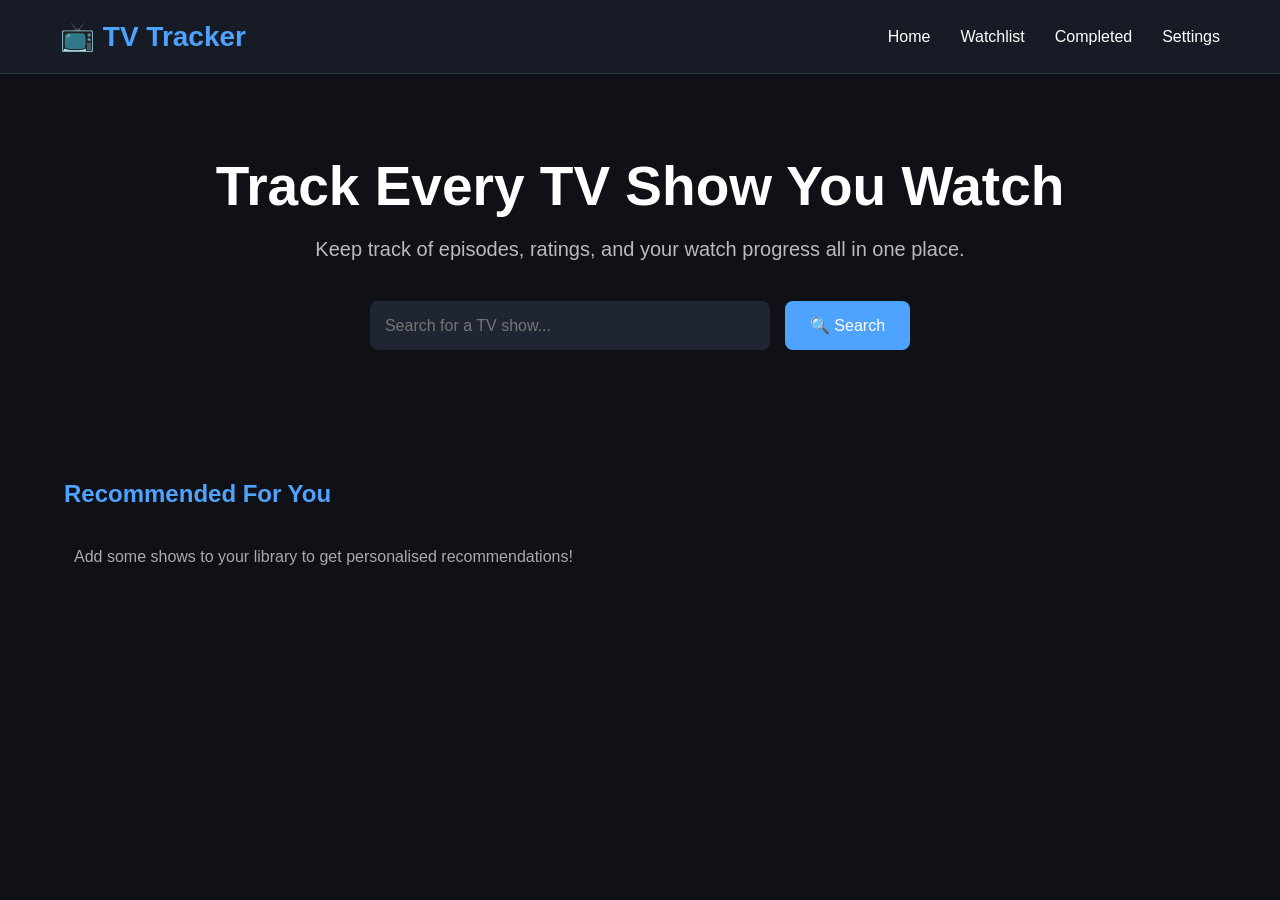
<file: index.html>
<!DOCTYPE html>
<html lang="en">

<head>

    <meta charset="UTF-8">

    <meta
        name="viewport"
        content="width=device-width, initial-scale=1.0"
    >

    <title>TV Tracker</title>

    <link
        rel="stylesheet"
        href="style.css"
    >

</head>


<body>


    <!-- NAVIGATION -->

    <nav>

        <div class="logo">

            📺

            <span id="logoName">
                TV Tracker
            </span>

        </div>


        <ul>

            <li>
                <a
                    class="active"
                    href="index.html"
                >
                    Home
                </a>
            </li>

            <li>
                <a href="watching.html">
                    Watchlist
                </a>
            </li>

            <li>
                <a href="completed.html">
                    Completed
                </a>
            </li>

            <li>
                <a href="settings.html">
                    Settings
                </a>
            </li>

        </ul>

    </nav>



    <!-- HERO -->

    <section class="hero">

        <h1>
            Track Every TV Show You Watch
        </h1>


        <p>
            Keep track of episodes, ratings,
            and your watch progress all in one place.
        </p>


        <div class="search-box">

            <input
                type="text"
                id="searchInput"
                placeholder="Search for a TV show..."
                autocomplete="off"
            >


            <button
                id="searchButton"
                type="button"
            >
                🔍 Search
            </button>


           

        </div>


        <!-- SEARCH RESULTS -->

        <div
            id="searchResults"
            class="search-results"
        ></div>

    </section>



    <!-- CONTINUE WATCHING -->

    <section
        class="section"
        id="continueSection"
    >

        <h2>
            Continue Watching
        </h2>


        <div
            class="show-scroll"
            id="continueWatching"
        ></div>

    </section>



    <!-- RECOMMENDATIONS -->

    <section
        class="section"
        id="recommendationSection"
    >

        <h2>
            Recommended For You
        </h2>


        <div
            class="show-scroll"
            id="recommendations"
        ></div>

    </section>



    <!-- JAVASCRIPT -->

    <script src="script.js"></script>


</body>

</html>
</file>
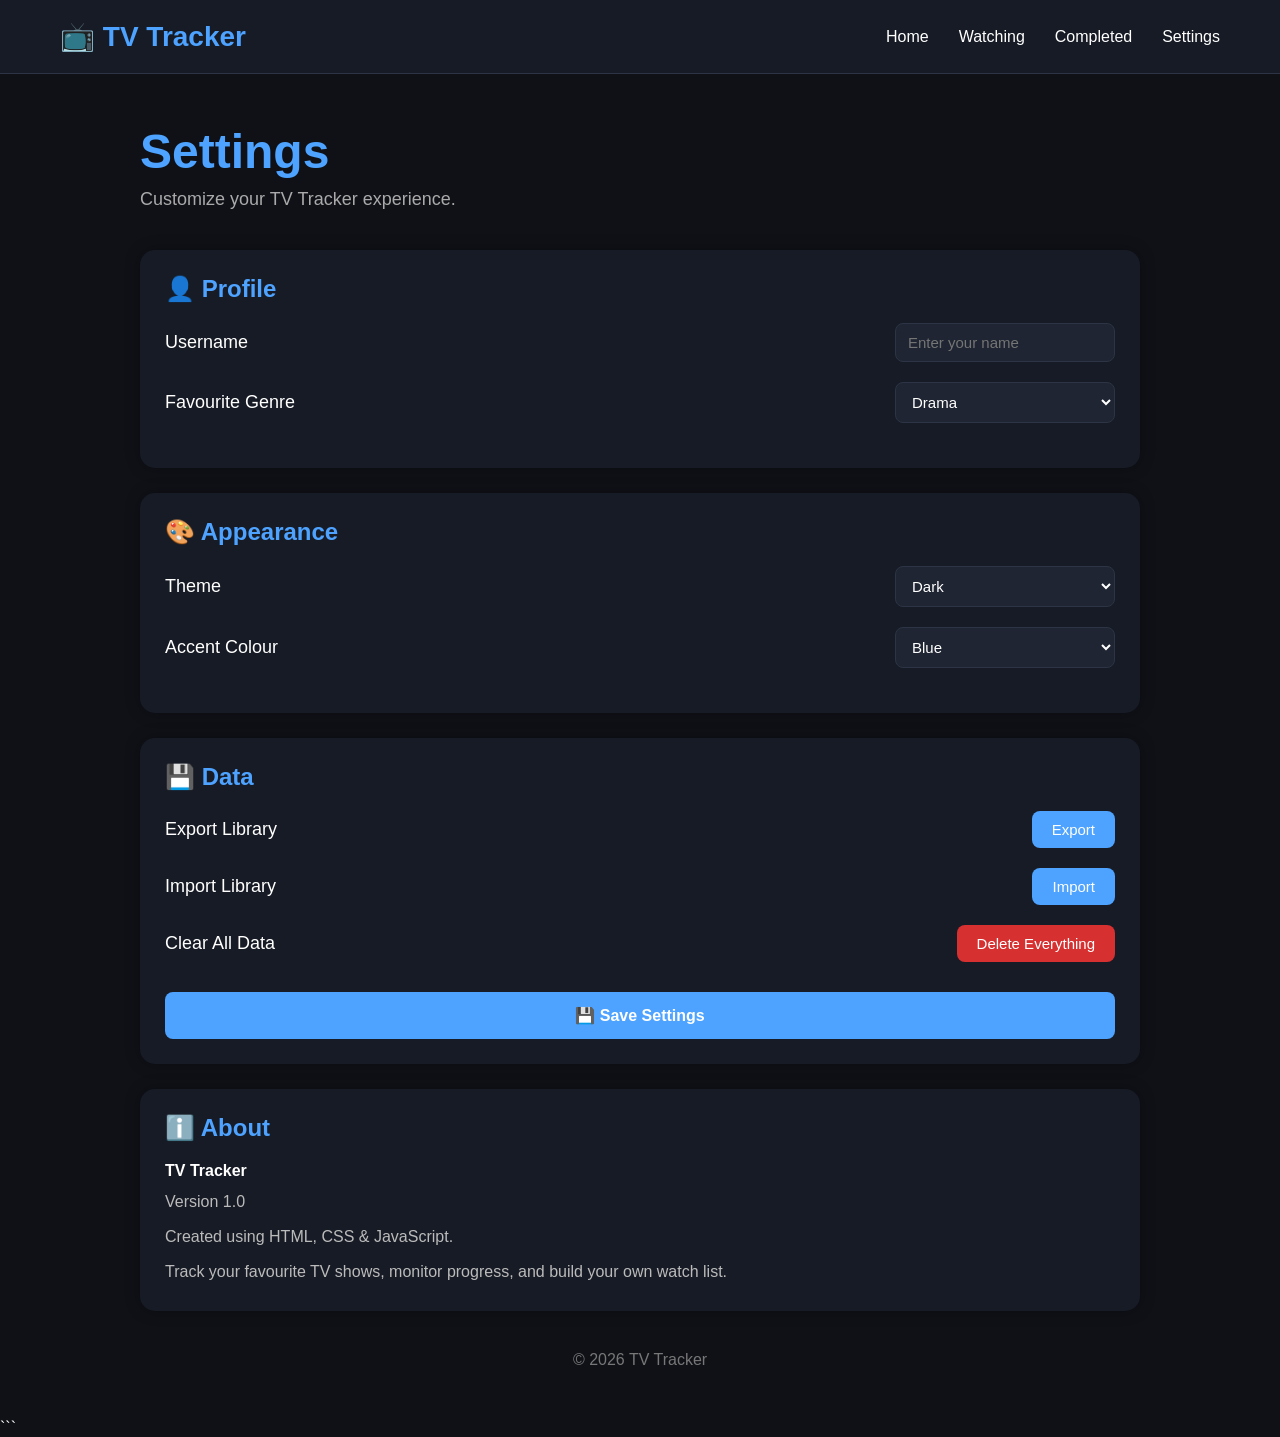
<file: settings.html>
<!DOCTYPE html>

<html lang="en">

<head>
    <meta charset="UTF-8">
    <meta name="viewport" content="width=device-width, initial-scale=1.0">

<title>Settings - TV Tracker</title>

<link rel="stylesheet" href="style.css">

<style>
    .settings-container {
        width: 90%;
        max-width: 1000px;
        margin: 50px auto;
    }

    .settings-title {
        font-size: 48px;
        color: var(--accent);
        margin-bottom: 10px;
    }

    .settings-subtitle {
        color: #aaa;
        margin-bottom: 40px;
        font-size: 18px;
    }

    .settings-card {
        background: #171b25;
        padding: 25px;
        border-radius: 15px;
        margin-bottom: 25px;
        box-shadow: 0 0 15px rgba(0, 0, 0, .3);
    }

    .settings-card h2 {
        margin-bottom: 20px;
        color: var(--accent);
    }

    .setting {
        display: flex;
        justify-content: space-between;
        align-items: center;
        margin: 20px 0;
        flex-wrap: wrap;
        gap: 15px;
    }

    .setting label {
        font-size: 18px;
    }

    .setting input,
    .setting select {
        background: #1f2532;
        color: white;
        border: 1px solid #2c3445;
        padding: 10px 12px;
        border-radius: 8px;
        min-width: 220px;
        font-size: 15px;
    }

    .setting input:focus,
    .setting select:focus {
        outline: 2px solid var(--accent);
    }

    .setting button,
    .save-settings {
        background: var(--accent);
        color: white;
        border: none;
        padding: 10px 20px;
        border-radius: 8px;
        cursor: pointer;
        transition: .3s;
        font-size: 15px;
    }

    .setting button:hover,
    .save-settings:hover {
        filter: brightness(.9);
    }

    .danger {
        background: #d63031 !important;
    }

    .danger:hover {
        background: #b71c1c !important;
    }

    .save-settings {
        width: 100%;
        margin-top: 10px;
        padding: 14px;
        font-size: 16px;
        font-weight: bold;
    }

    .about-text {
        color: #bbb;
        line-height: 1.7;
        margin-top: 8px;
    }

    .version {
        text-align: center;
        color: #777;
        margin-top: 40px;
        margin-bottom: 30px;
    }

    /* LIGHT MODE */

    body.light .settings-card {
        background: white;
        box-shadow: 0 0 15px rgba(0, 0, 0, .1);
    }

    body.light .settings-card h2 {
        color: var(--accent);
    }

    body.light .settings-subtitle {
        color: #666;
    }

    body.light .setting input,
    body.light .setting select {
        background: #f1f1f1;
        color: #111;
        border-color: #ccc;
    }

    body.light .about-text {
        color: #555;
    }

    /* MOBILE */

    @media (max-width: 700px) {

        .settings-container {
            width: 92%;
            margin: 30px auto;
        }

        .settings-title {
            font-size: 38px;
        }

        .setting {
            align-items: flex-start;
            flex-direction: column;
        }

        .setting input,
        .setting select,
        .setting button {
            width: 100%;
            min-width: 0;
        }
    }
</style>

</head>

<body>

<!-- NAVIGATION -->

<nav>

    <div class="logo">
        📺 <span id="logoName">TV Tracker</span>
    </div>

    <ul>
        <li>
            <a href="index.html">Home</a>
        </li>

        <li>
            <a href="watching.html">Watching</a>
        </li>

        <li>
            <a href="completed.html">Completed</a>
        </li>

        <li>
            <a class="active" href="settings.html">Settings</a>
        </li>
    </ul>

</nav>


<!-- SETTINGS -->

<main class="settings-container">

    <h1 class="settings-title">
        Settings
    </h1>

    <p class="settings-subtitle">
        Customize your TV Tracker experience.
    </p>


    <!-- PROFILE -->

    <section class="settings-card">

        <h2>👤 Profile</h2>

        <div class="setting">

            <label for="username">
                Username
            </label>

            <input
                type="text"
                id="username"
                placeholder="Enter your name"
                maxlength="30"
            >

        </div>


        <div class="setting">

            <label for="genre">
                Favourite Genre
            </label>

            <select id="genre">

                <option value="Drama">
                    Drama
                </option>

                <option value="Comedy">
                    Comedy
                </option>

                <option value="Action">
                    Action
                </option>

                <option value="Anime">
                    Anime
                </option>

                <option value="Sci-Fi">
                    Sci-Fi
                </option>

                <option value="Fantasy">
                    Fantasy
                </option>

                <option value="Animation">
                    Animation
                </option>

                <option value="Crime">
                    Crime
                </option>

                <option value="Superhero">
                    Superhero
                </option>

            </select>

        </div>

    </section>


    <!-- APPEARANCE -->

    <section class="settings-card">

        <h2>🎨 Appearance</h2>


        <div class="setting">

            <label for="theme">
                Theme
            </label>

            <select id="theme">

                <option value="dark">
                    Dark
                </option>

                <option value="light">
                    Light
                </option>

            </select>

        </div>


        <div class="setting">

            <label for="accent">
                Accent Colour
            </label>

            <select id="accent">

                <option value="#4da3ff">
                    Blue
                </option>

                <option value="#9b59b6">
                    Purple
                </option>

                <option value="#27ae60">
                    Green
                </option>

                <option value="#e74c3c">
                    Red
                </option>

            </select>

        </div>

    </section>


    <!-- DATA -->

    <section class="settings-card">

        <h2>💾 Data</h2>


        <div class="setting">

            <label>
                Export Library
            </label>

            <button
                type="button"
                onclick="exportLibrary()"
            >
                Export
            </button>

        </div>


        <div class="setting">

            <label>
                Import Library
            </label>

            <button
                type="button"
                onclick="importLibrary()"
            >
                Import
            </button>

        </div>


        <div class="setting">

            <label>
                Clear All Data
            </label>

            <button
                type="button"
                class="danger"
                onclick="clearAllData()"
            >
                Delete Everything
            </button>

        </div>


        <button
            type="button"
            class="save-settings"
            onclick="saveSettings()"
        >
            💾 Save Settings
        </button>

    </section>


    <!-- ABOUT -->

    <section class="settings-card">

        <h2>ℹ️ About</h2>

        <p>
            <strong>TV Tracker</strong>
        </p>

        <p class="about-text">
            Version 1.0
        </p>

        <p class="about-text">
            Created using HTML, CSS & JavaScript.
        </p>

        <p class="about-text">
            Track your favourite TV shows, monitor
            progress, and build your own watch list.
        </p>

    </section>


    <p class="version">
        © 2026 TV Tracker
    </p>

</main>


<!-- JAVASCRIPT -->

<script src="script.js"></script>
```

</body>

</html>
</file>
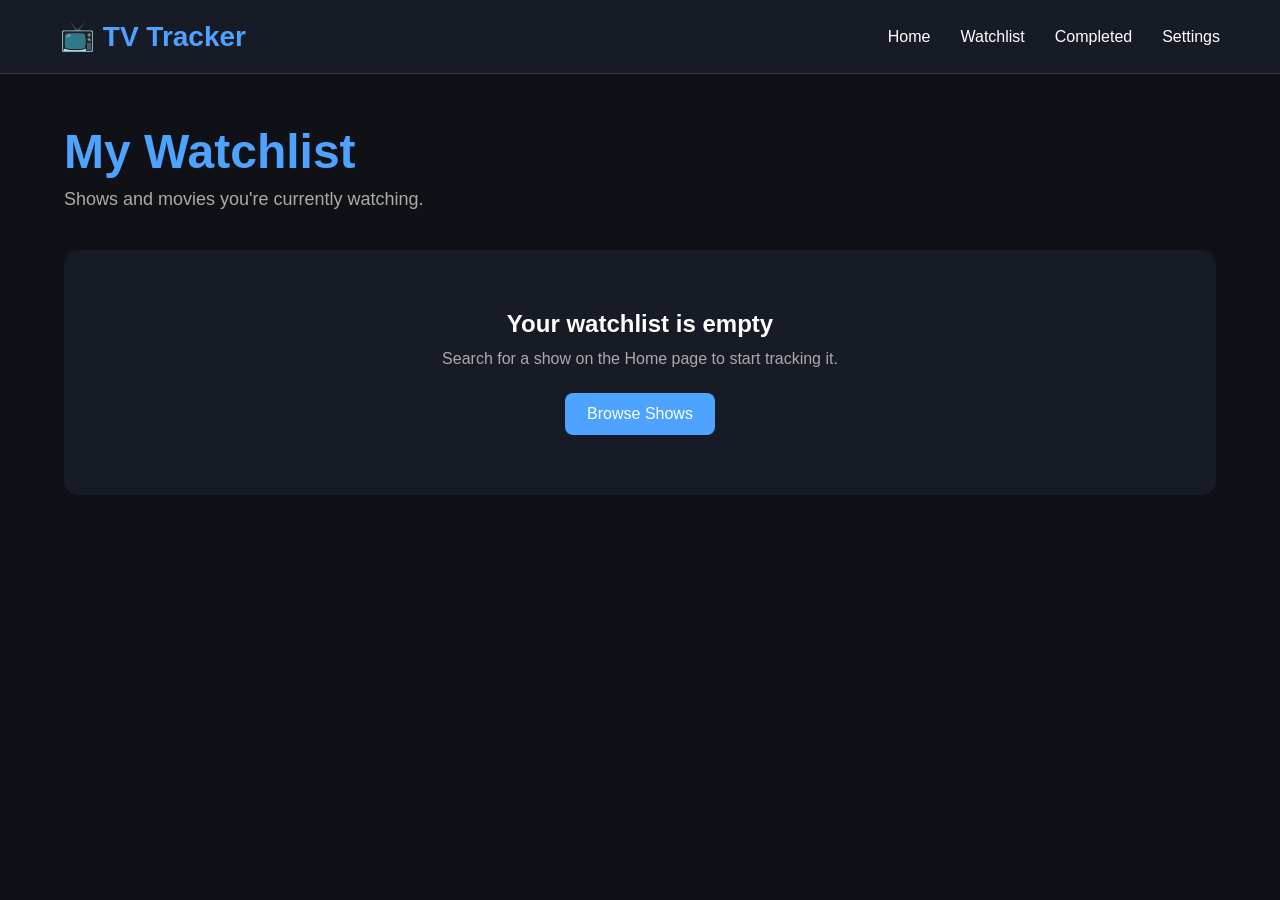
<file: watching.html>
<!DOCTYPE html>

<html lang="en">

<head>

<meta charset="UTF-8">
<meta name="viewport" content="width=device-width, initial-scale=1.0">

<title>Watchlist - TV Tracker</title>

<link rel="stylesheet" href="style.css">

<style>

    .watchlist-container {
        width: 90%;
        max-width: 1200px;
        margin: 50px auto;
    }


    .watchlist-title {
        font-size: 48px;
        color: var(--accent);
        margin-bottom: 10px;
    }


    .watchlist-subtitle {
        color: #aaa;
        font-size: 18px;
        margin-bottom: 40px;
    }


    .watchlist {
        display: flex;
        flex-direction: column;
        gap: 25px;
    }


    .watch-card {
        display: flex;
        gap: 25px;

        background: #171b25;

        border-radius: 15px;

        overflow: hidden;

        box-shadow:
            0 0 15px rgba(0, 0, 0, .3);

        transition: .25s;
    }


    .watch-card:hover {
        transform: translateY(-3px);
    }


    .watch-poster {
        width: 220px;
        min-width: 220px;
        height: 320px;

        object-fit: cover;
    }


    .watch-placeholder {
        width: 220px;
        min-width: 220px;
        height: 320px;

        display: flex;
        align-items: center;
        justify-content: center;

        background: #1f2532;

        font-size: 60px;
    }


    .watch-info {
        flex: 1;
        padding: 25px;
    }


    .watch-info h2 {
        margin-bottom: 8px;
    }


    .watch-meta {
        color: #aaa;
        margin-bottom: 8px;
    }


    .watch-progress-text {
        color: #ccc;
        margin-top: 10px;
    }


    .watch-progress {
        width: 100%;
        height: 12px;

        background: #2c3445;

        border-radius: 10px;

        overflow: hidden;

        margin: 18px 0 5px;
    }


    .watch-progress-fill {
        height: 100%;
        background: var(--accent);

        transition: width .3s;
    }


    .watch-buttons {
        display: flex;
        gap: 10px;

        flex-wrap: wrap;

        margin-top: 25px;
    }


    .watch-buttons button {
        background: var(--accent);

        color: white;

        border: none;

        padding: 11px 17px;

        border-radius: 8px;

        cursor: pointer;

        transition: .25s;

        font-size: 15px;
    }


    .watch-buttons button:hover {
        filter: brightness(.9);
    }


    .watch-buttons .remove-button {
        background: #d63031;
    }


    .watch-buttons .remove-button:hover {
        background: #b71c1c;
    }


    .empty-watchlist {
        text-align: center;

        background: #171b25;

        padding: 60px 30px;

        border-radius: 15px;

        color: #aaa;
    }


    .empty-watchlist h2 {
        color: white;

        margin-bottom: 12px;
    }


    .empty-watchlist p {
        margin-bottom: 25px;
    }


    .home-button {
        display: inline-block;

        background: var(--accent);

        color: white;

        text-decoration: none;

        padding: 12px 22px;

        border-radius: 8px;

        transition: .25s;
    }


    .home-button:hover {
        filter: brightness(.9);
    }


    /* LIGHT MODE */

    body.light .watch-card,
    body.light .empty-watchlist {
        background: white;
        color: #111;
    }


    body.light .empty-watchlist h2 {
        color: #111;
    }


    /* MOBILE */

    @media (max-width: 700px) {

        .watchlist-container {
            width: 92%;
            margin: 30px auto;
        }


        .watchlist-title {
            font-size: 38px;
        }


        .watch-card {
            flex-direction: column;
        }


        .watch-poster,
        .watch-placeholder {
            width: 100%;
            min-width: 0;
            height: 350px;
        }


        .watch-info {
            padding: 20px;
        }


        .watch-buttons {
            flex-direction: column;
        }


        .watch-buttons button {
            width: 100%;
        }

    }

</style>

</head>

<body>

<!-- NAVIGATION -->

<nav>

    <div class="logo">
        📺 <span id="logoName">TV Tracker</span>
    </div>

    <ul>

        <li>
            <a href="index.html">
                Home
            </a>
        </li>

        <li>
            <a class="active" href="watching.html">
                Watchlist
            </a>
        </li>

        <li>
            <a href="completed.html">
                Completed
            </a>
        </li>

        <li>
            <a href="settings.html">
                Settings
            </a>
        </li>

    </ul>

</nav>


<!-- WATCHLIST -->

<main class="watchlist-container">

    <h1 class="watchlist-title">
        My Watchlist
    </h1>

    <p class="watchlist-subtitle">
        Shows and movies you're currently watching.
    </p>


    <div
        class="watchlist"
        id="watchlist"
    ></div>

</main>


<!-- JAVASCRIPT -->

<script src="script.js"></script>


<script>

    window.addEventListener(
        "load",
        function () {

            loadWatchlist();

        }
    );

</script>

</body>

</html>
</file>
<file: style.css>
:root{
    --accent:#4da3ff;
}
*{
    margin:0;
    padding:0;
    box-sizing:border-box;
    font-family:Arial, Helvetica, sans-serif;
}

body{
    background:#0f1117;
    color:white;
}

/* NAVBAR */

nav{
    background:#171b25;
    display:flex;
    justify-content:space-between;
    align-items:center;
    padding:20px 60px;
    border-bottom:1px solid #2c3445;
}

.logo{
    font-size:28px;
    font-weight:bold;
    color:var(--accent);
}

nav ul{
    list-style:none;
    display:flex;
    gap:30px;
}

nav a{
    color:white;
    text-decoration:none;
    transition:.25s;
}

nav a:hover{
   color:var(--accent);
}

/* HERO */

.hero{
    text-align:center;
    padding:80px 20px;
}

.hero h1{
    font-size:55px;
    margin-bottom:20px;
}

.hero p{
    color:#bbbbbb;
    font-size:20px;
    margin-bottom:40px;
}

.search-box{
    display:flex;
    justify-content:center;
    gap:15px;
}

.search-box input{
    width:400px;
    max-width:80%;
    padding:15px;
    border:none;
    border-radius:8px;
    background:#1f2532;
    color:white;
    font-size:16px;
}

.search-box button{
    padding:15px 25px;
    border:none;
    border-radius:8px;
    background:var(--accent);
    color:white;
    cursor:pointer;
    font-size:16px;
    transition:.3s;
}

.search-box button:hover{
    background:#3189ea;
}

/* STATS */

.stats{
    display:flex;
    justify-content:center;
    gap:30px;
    margin:40px;
    flex-wrap:wrap;
}

.card{
    background:#171b25;
    padding:25px;
    width:220px;
    border-radius:15px;
    text-align:center;
    box-shadow:0 0 12px rgba(0,0,0,.35);
}

.card h2{
   color:var(--accent);
    font-size:40px;
}

.card p{
    color:#cccccc;
}

/* SHOW SECTION */

.section{
    width:90%;
    max-width:1200px;
    margin:50px auto;
}

.section h2{
    margin-bottom:20px;
    color:var(--accent);
}

.scroll-wrapper{
    width:100%;
    display:flex;
    justify-content:center;
}

.show-scroll{
    display:flex;
    gap:20px;
    width:90%;
    overflow-x:auto;
    overflow-y:hidden;
    padding:20px 10px;
    scroll-behavior:smooth;
}

.show-scroll::-webkit-scrollbar{
    height:10px;
}

.show-scroll::-webkit-scrollbar-thumb{
    background:var(--accent);
    border-radius:10px;
}

.show-scroll::-webkit-scrollbar-track{
    background:#171b25;
}

.show-card{
    flex:0 0 260px;
    background:#171b25;
    border-radius:15px;
    overflow:hidden;
    transition:.25s;
}

.show-card:hover{
    transform:translateY(-6px);
}

.poster img{
    width:100%;
    height:360px;
    object-fit:cover;
    display:block;
}

.info{
    padding:20px;
}

.info h3{
    margin-bottom:10px;
}

.progress{
    width:100%;
    height:10px;
    background:#2d3445;
    border-radius:20px;
    overflow:hidden;
    margin:15px 0;
}

.progress div{
    width:65%;
    height:100%;
    background:var(--accent);
}

button.watch{
    width:100%;
    padding:12px;
    background:var(--accent);
    color:white;
    border:none;
    border-radius:8px;
    cursor:pointer;
}

button.watch:hover{
    background:#3189ea;
}

footer{
    text-align:center;
    padding:30px;
    color:#888;
}
.light{

    background:#f3f3f3;
    color:#111;

}

.light nav{

    background:white;

}
/* SEARCH RESULTS */

.search-results {
    width: 90%;
    max-width: 800px;
    margin: 25px auto 0;
    display: none;
    text-align: left;
}


.search-results.active {
    display: block;
}


.search-result {
    display: flex;
    align-items: center;
    gap: 15px;

    background: #171b25;

    padding: 15px;

    margin-bottom: 10px;

    border-radius: 10px;
}


.search-result img {
    width: 60px;
    height: 80px;

    object-fit: cover;

    border-radius: 6px;
}


.search-result-info {
    flex: 1;
}


.search-result-info h3 {
    margin-bottom: 5px;
}


.search-result-info p {
    color: #aaa;
}


.search-result button {
    background: var(--accent);
    color: white;

    border: none;

    padding: 10px 15px;

    border-radius: 8px;

    cursor: pointer;
}


.search-result button:hover {
    filter: brightness(.9);
}


/* MOBILE SEARCH */

@media (max-width: 700px) {

    .search-box {
        flex-direction: column;
        align-items: center;
    }


    .search-box input {
        width: 100%;
        max-width: 400px;
    }


    .search-box button {
        width: 100%;
        max-width: 400px;
    }


    .search-result {
        flex-wrap: wrap;
    }

}
/* =========================================================
   MOBILE NAVIGATION
   ========================================================= */

@media (max-width: 700px) {

    nav {
        padding: 15px 20px;
        flex-wrap: wrap;
        gap: 15px;
    }

    .logo {
        font-size: 22px;
    }

    nav ul {
        width: 100%;
        justify-content: center;
        gap: 15px;
        flex-wrap: wrap;
    }

    nav ul li a {
        display: block;
        padding: 8px 5px;
    }

}
</file>
